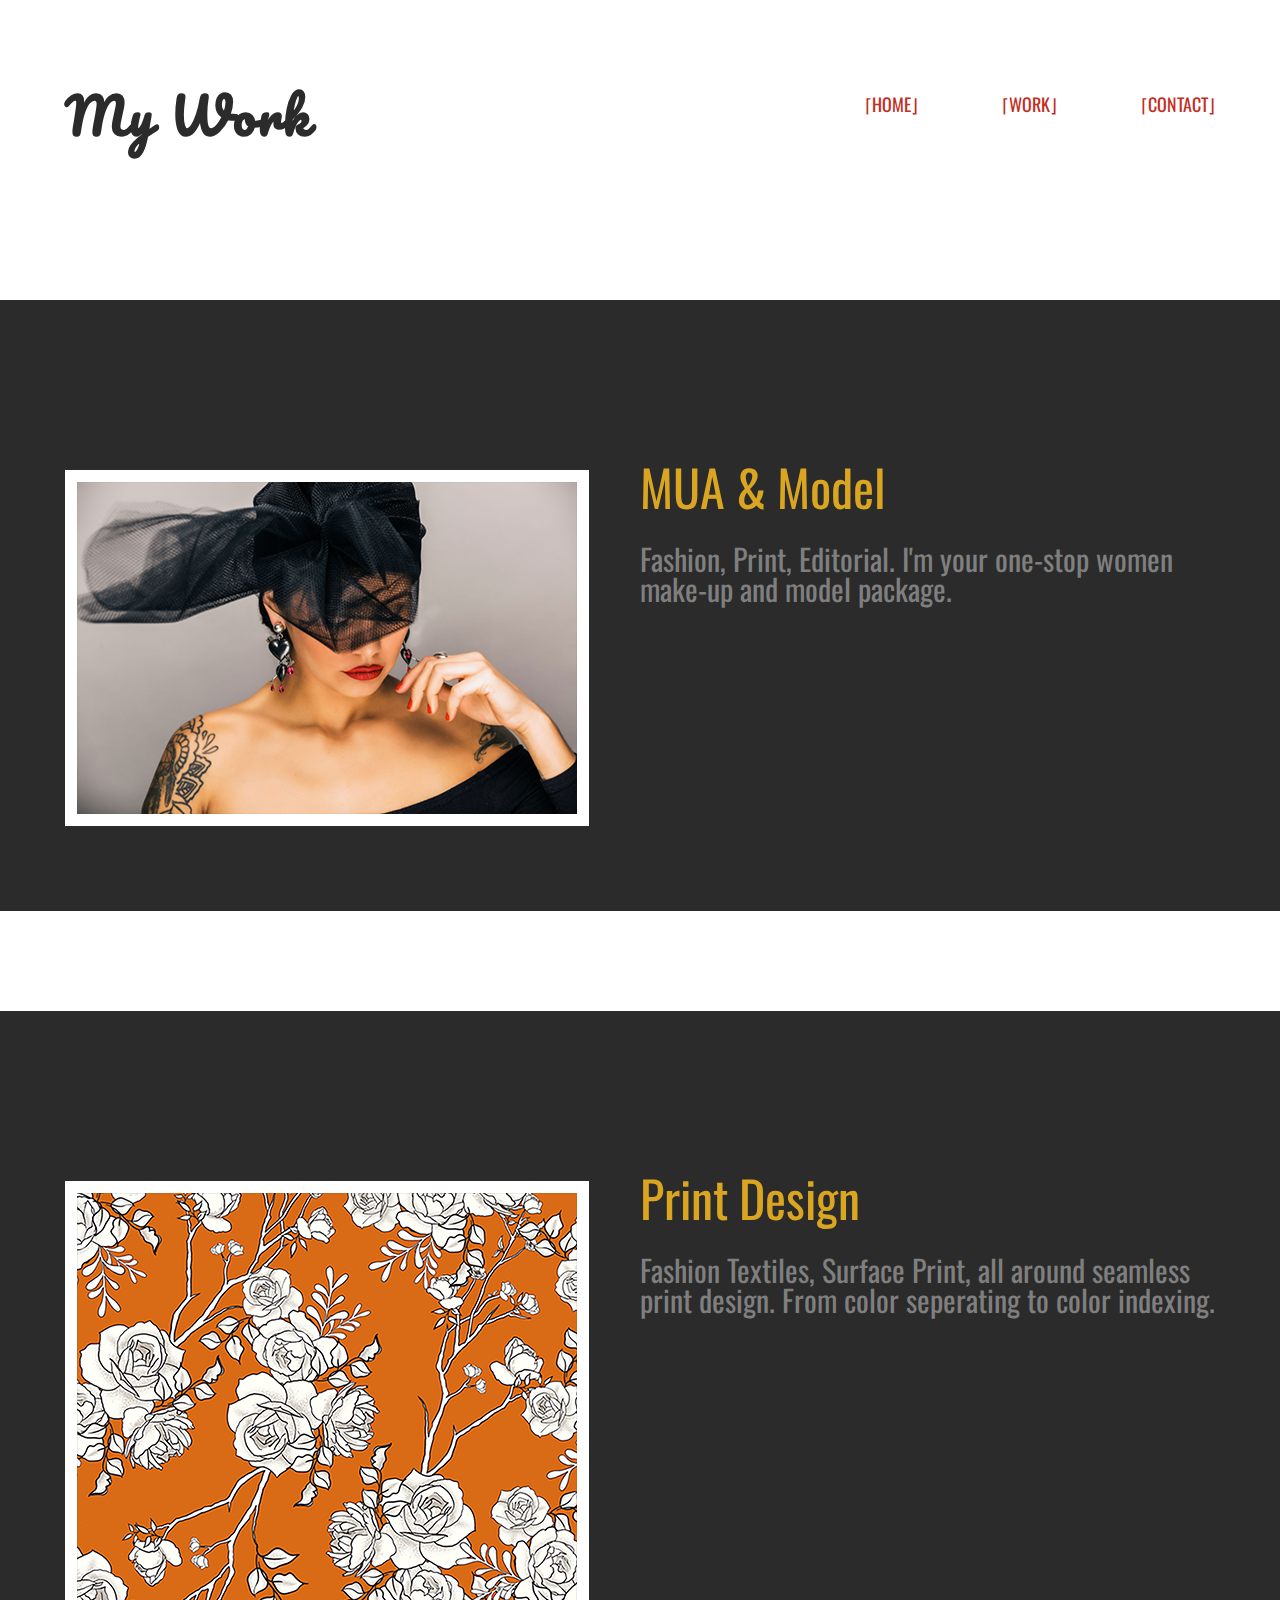
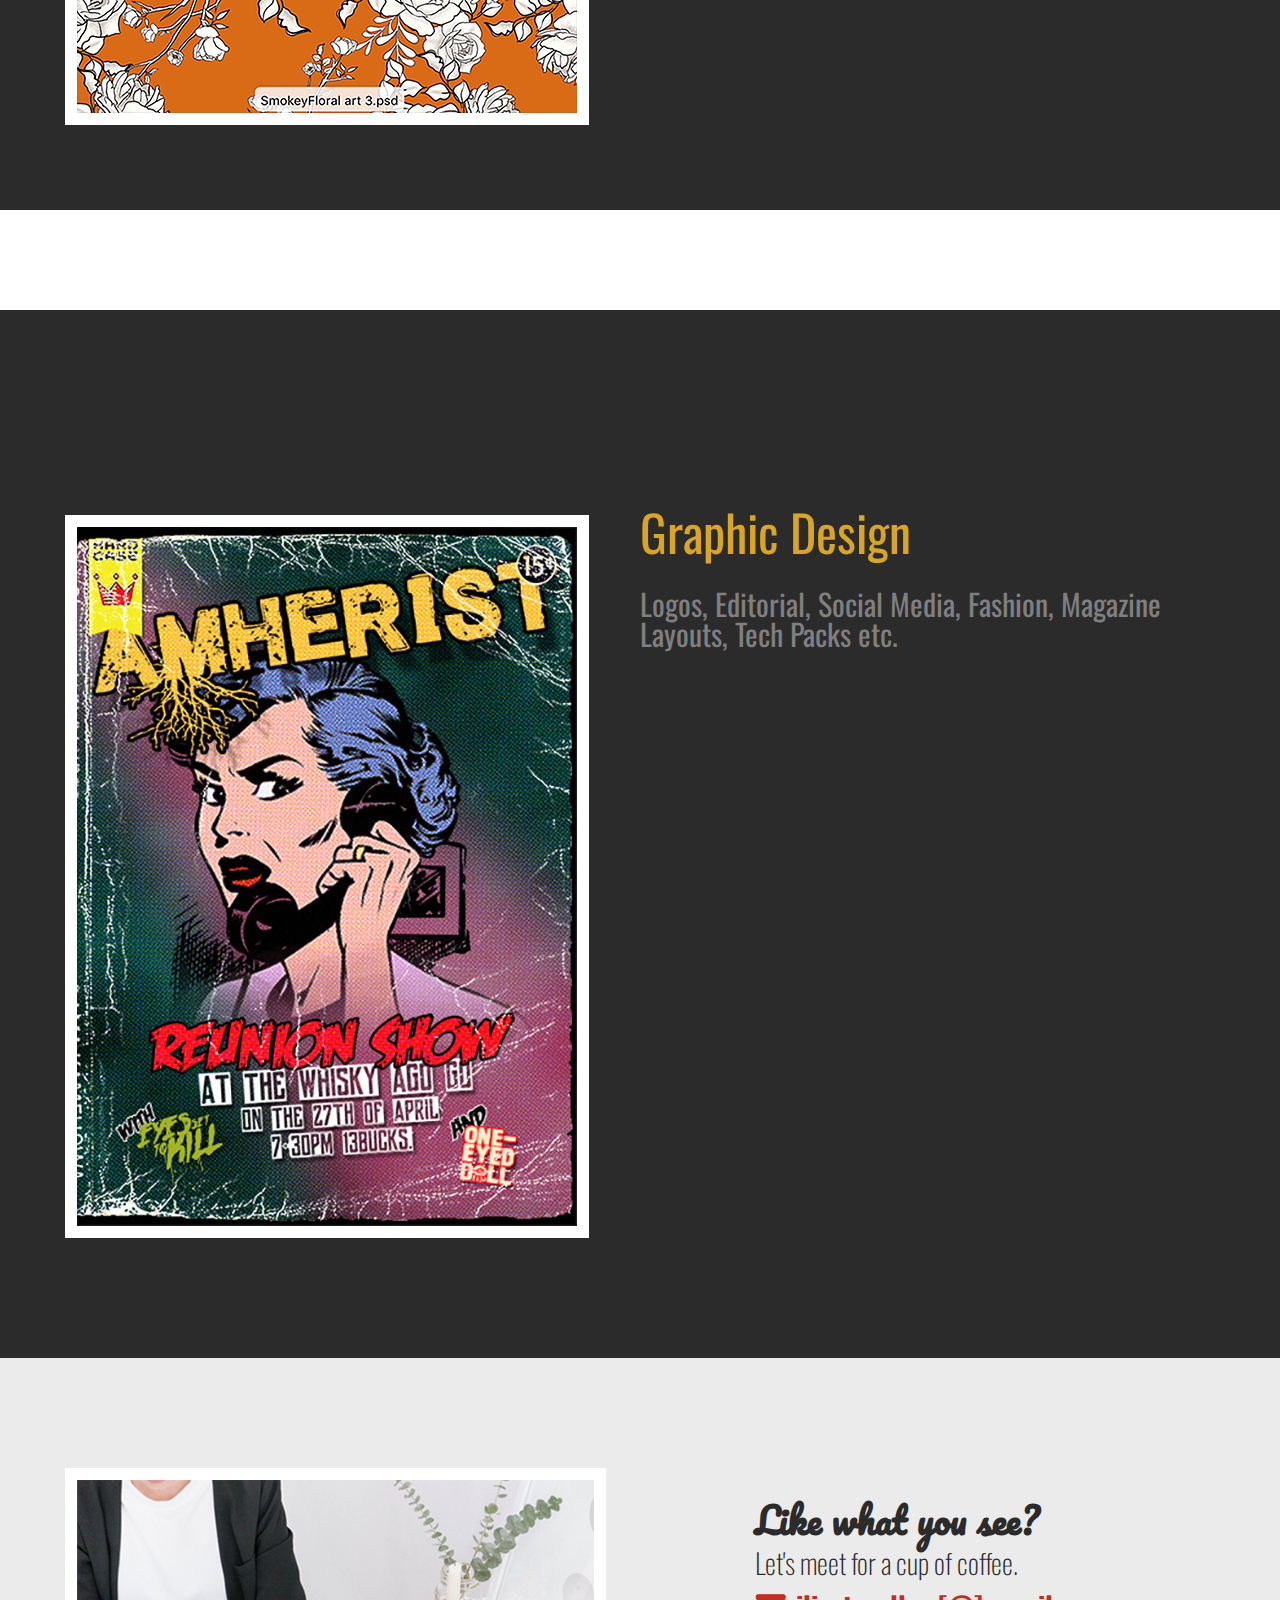
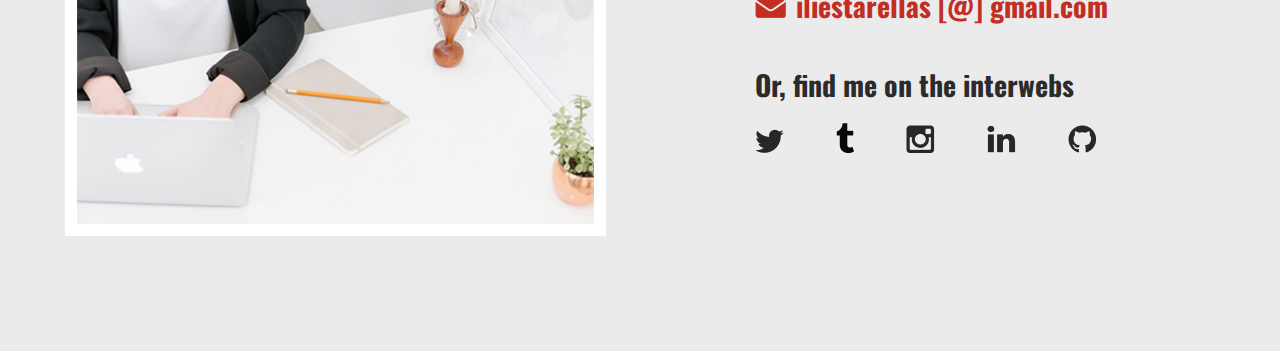
<file: work.html>
<!doctype html>
<html lang="en">
    <head>
        <meta charset="utf-8">
        <title>iliana Estarellas | Portfolio</title>
		<link rel="stylesheet" href="css/normalize.css">
		<link rel="stylesheet" href="css/main.css">
        <link href='https://fonts.googleapis.com/css?family=Source+Sans+Pro:400,700' rel='stylesheet' type='text/css'>
        <link rel="preconnect" href="https://fonts.gstatic.com">
        <link href="https://fonts.googleapis.com/css2?family=Lora:ital,wght@0,400;1,700&display=swap" rel="stylesheet">
        <link href="https://fonts.googleapis.com/css?family=Lora:400,700" rel="stylesheet" type="text/css">
        <link rel="preconnect" href="https://fonts.gstatic.com">
        <link href="https://fonts.googleapis.com/css2?family=Oswald:wght@200;300;400;500&family=Pacifico&display=swap" rel="stylesheet">
    </head>
    <body>
        <!-- HEADER -->
    	<header id="header-background">
    		<div class="full-width">
    			<div class="half-width">
					<h1>My Work</h1>
    			</div>	
    			<div class="half-width">
    				<nav>
    					<ul>
    						<li><a href="../index.html">&lceil;Home&rfloor;</a></li>
    						<li><a href="work/index.html">&lceil;Work&rfloor;</a></li>
    						<li><a href="#contact">&lceil;Contact&rfloor;</a></li>
						</ul>
    				</nav>
                </div>
    		</div>	
    	</header>
        <!-- MAIN -->
    	<main class="main-wrapper">
    		<section id="model-and-mua">
    			<div class="full-width">
    				<h1>MUA & Model</h1>
    				<div class="half-width">
    					<a href="https://iestarellas.myportfolio.com/mua-modeling" target="_BLANK">
                            <img src="img/mua-cover.png" alt="mua modeling Website" id="work-img" /> 
                        </a>
                    </div>    
    				<div class="half-width">
                        <a href="https://iestarellas.myportfolio.com/mua-modeling" target="_BLANK">MUA & Model</a>
    					<p>Fashion, Print, Editorial. I'm your one-stop women make-up and model package.</p>
                    </div>
    			 </div>
    		</section>
    		<section id="print-design">
    			<div class="full-width">
    				<h1>Print Design</h1>
                    <div class="half-width">
                        <a href="https://iestarellas.myportfolio.com/textile-design" target="_BLANK">
                            <img src="img/floral-print-img.png" alt="Print Design Website" id="work-img" /> 
                        </a>
                    </div>    
                    <div class="half-width">
                        <a href="https://iestarellas.myportfolio.com/textile-design" target="_BLANK">Print Design</a>
                        <p>Fashion Textiles, Surface Print, all around seamless print design. From color seperating to color indexing. </p>
                    </div>
                 </div>
            </section>

            <section id="graphic-design">
                <div class="full-width">
                    <h1>Graphic Design</h1>
                    <div class="half-width">
                        <a href="https://iestarellas.myportfolio.com/graphic-design" target="_BLANK">
                            <img src="img/graphic-design-cover.png" alt="graphic Design Website" id="work-img"/> 
                        </a>
                    </div>    
                    <div class="half-width">
                        <a href="https://iestarellas.myportfolio.com/graphic-design" target="_BLANK">Graphic Design</a>
                        <p>Logos, Editorial, Social Media, Fashion, Magazine Layouts, Tech Packs etc.</p>
                    </div>
                 </div>
            </section>

            <!-- FOOTER -->
    		<footer id="contact">
    			<div class="full-width">
    				<div class="half-width">
    					<img src="img/contact-image.png" alt="footer-contact-image" id="contact-img" />
                    </div>    
    				<div class="half-width">
    				<h2>Like what you see? </h2>
    				<h3 id="email-header">Let's meet for a cup of coffee.</h3>
    				<a href="mailto:iliestarellas@gmail.com"><img src="img/envelope-icon.png" alt="envelope-icon" id="envelope" />iliestarellas [@] gmail.com</a>
    				<h3 id="socialmedia-header">Or, find me on the interwebs</h3>
    				    <ul>
    					   <li><a href="https://twitter.com/sillyilyy_"><img src="img/twitter-icon.png" alt="twitter-icon" /></a></li>
    					   <li><a href="https://www.tumblr.com/blog/sillyilyy"><img src="img/tumblr-icon.png" alt="tumblr-icon" /></a></li>
    					   <li><a href="https://www.instagram.com/sillyilyy/"><img src="img/insta.png" alt="instagram-icon" /></a></li>
    					   <li><a href="https://www.linkedin.com/in/ilianaestarellas/"><img src="img/linkedin.png" alt="linkedin-icon" /></a></li>
    					   <li><a href="https://github.com/iliestarellas"><img src="img/github.png" alt="github-icon" /></a></li>	
                        </ul>
                    </div>            
    	        </div>
    		</footer>	
    	</main>
    
    </body>
</html>
</file>
<file: css/main.css>
/***** BASE STYLES *****/
body {
color: #2b2b2b;	
font-family: 'Oswald';
}


/***** GRID *****/
.full-width {
    
    margin: 0 auto;
    overflow: auto;
    width: 1200px;
}

.half-width {

	float: left;
	width: 600px;
	
}

.third-width {
	
	float: left;
	width: 400px;
}

/***** HEADER *****/

header {

    
    background: url('../img/portfolio-img.png');
    background-size: cover;
    background-position: center;
    height: 800px;
}

header h1 { 
    
    color: #2b2b2b;
    font-family: 'Pacifico', cursive;
    font-size: 40px;
    letter-spacing: 2px;
    padding: 37px 0 65px 25px;
    
}

nav {
    float: right; 
    padding: 75px 25px;
}

nav ul li{
    display: inline-block;
    font-family: 'Oswald';
}

nav ul li a {

	font-size: 18px;
	color: #c32d22;
    padding-left: 80px;
    text-transform: uppercase;
    text-decoration: none;
}

header h2 {

    clear: both;
    color: white;
    font-family: 'Oswald';
    font-size: 72px;
    font-weight: 400;
    line-height: 85px;
    padding: 0 0 20px 25px;
    text-transform: uppercase;
    width: 950px;
}

header h2 span {
    color: gold;
}


/***** ABOUT *****/

#about .full-width {
    padding: 80px 0;
}

#about h2 {
    font-family: 'Pacifico', cursive;
    font-size: 36px;
    letter-spacing: 2.5px;
    padding-left: 50px;
}
 
#about p {
    
	color: #7f7f7f;
    font-size: 21px;
    font-family: 'Oswald';
    line-height: 40px;
    padding-left: 50px;
    padding-right: 50px;
}

/***** WORK CATEGORIES *****/

#work-categories {

	background: #2b2b2b;
	text-align: center;
}

#work-categories .full-width {

    padding: 115px 0;
}
 
#work-categories img {

    float: left;
    padding-bottom: 0;
}

#work-categories h3 {

    font-size: 24px;
    color: goldenrod;
    line-height: 32px;
    margin: 0 auto;
    width: 190px;
    
}
 
#work-categories p {
    color: #7f7f7f;
    font-family: 'Oswald';
    font-size: 18px;
    line-height: 30px;
    padding: 0 50px;
}

/***** CONTACT *****/

#contact {
	background: #ebebeb;
}

#contact .full-width {
    padding: 110px 0;
}

#contact img#contact-img {
    
	border: 12px solid #ffffff;
    margin-left: 25px;
    
}

#contact h2, #contact #email-header, #contact #socialmedia-header, #contact ul {

    padding-left: 115px;
}
#contact #envelope {

    padding: 0 10px 0 115px;
}

#contact h2 {

    font-family: 'Pacifico';
    font-size: 36px;
    line-height: 44px;
}

#contact #email-header{

    font-size: 28px;
    font-family: 'Oswald';
    font-weight: 200;
    line-height: 44px;
    margin: -30px 0 5px 0;
}

#contact #socialmedia-header {

    font-weight: bold;
    font-size: 28px;
    line-height: 44px;
    margin: 40px 0 0 0;
}

#contact a {

    color: #c32d22;
    font-weight: bold;
    font-size: 28px;
    text-decoration: none;
}

#contact ul {

    list-style: none;
}
#contact ul li {

     display: inline-block;
}
#contact ul img {

    padding-right: 48px;
}

/***** WORK PAGE *****/

#header-background {

    background: none;
    height: 300px;

}

#header-background h1 {
    font-size: 50px;
}

#work-img {
    border: 12px solid #ffffff;
    margin-left: 25px;
}

/***** MUA section *****/

#model-and-mua {

    background: #2b2b2b;
    margin-bottom: 100px;
    padding: 80px 0;

 }
    

#model-and-mua  p {
    color: #7f7f7f;
    font-family: 'Oswald';
    font-size: 30px;
    line-height: 30px;
    
}

/***** PRINT DESIGN *****/

#print-design {

    background: #2b2b2b;
    margin-bottom: 100px;
    padding: 80px 0;

 }


#print-design p {
    color: #7f7f7f;
    font-family: 'Oswald';
    font-size: 30px;
    line-height: 30px;
    
}

/***** GRAPHIC DESIGN SECTION *****/

#graphic-design {

    background: #2b2b2b;
   
 }

#graphic-design p {

    color: #7f7f7f;
    font-family: 'Oswald';
    font-size: 30px;
    line-height: 30px;
    
}

#graphic-design .full-width {

    padding: 115px 0;
}
 


/***** hover links *****/

.main-wrapper a {
  
    color:  goldenrod;
    font-size: 50px;
    color: goldenrod;
    line-height: 32px;
    margin: 0 auto;
    width: 190px;

}

a:link {
    text-decoration: none;

    
}


a:hover {
    color:  orangered;
}
</file>
